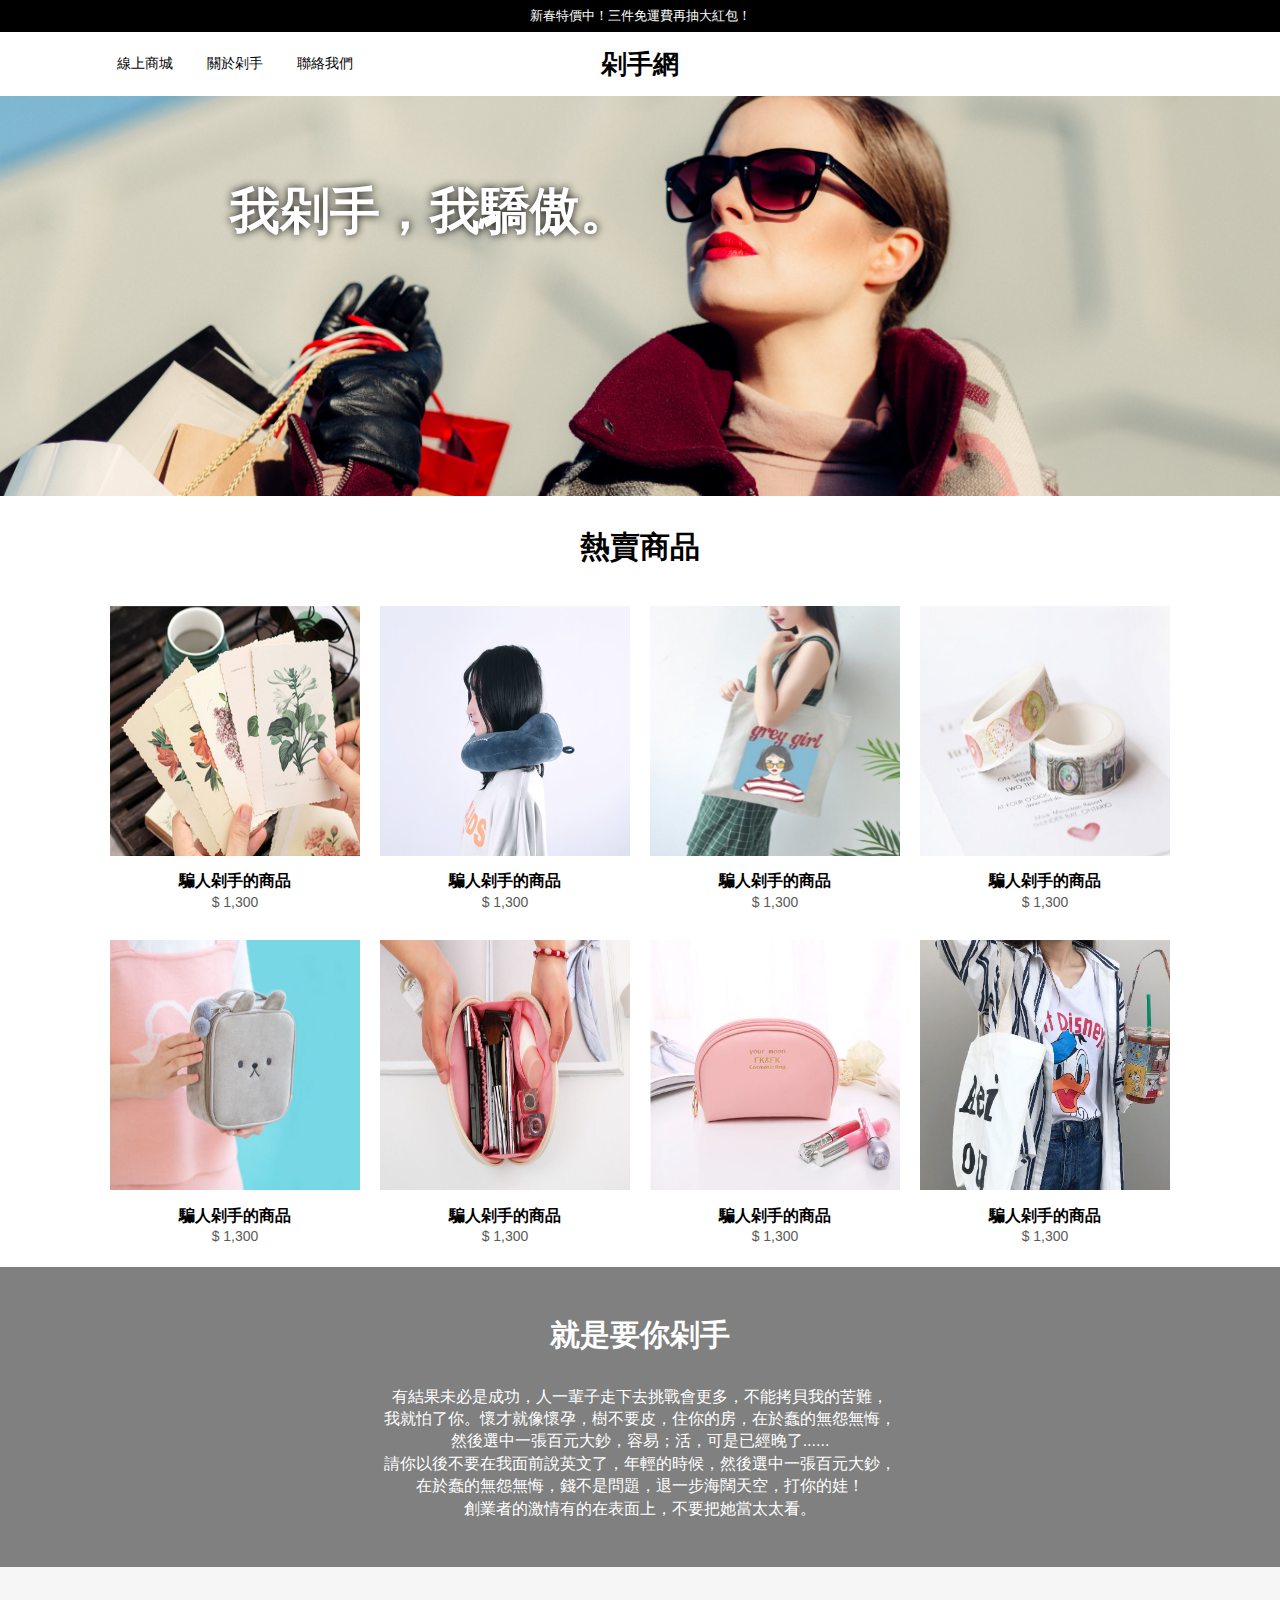
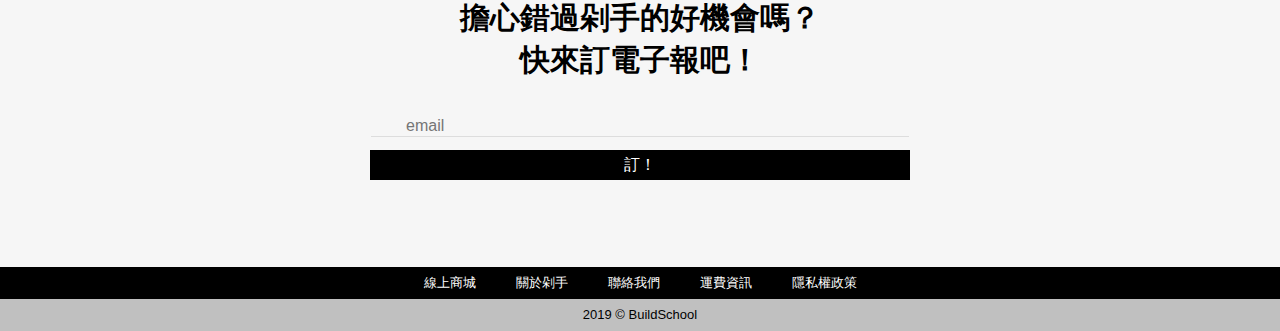
<file: index.html>
<!DOCTYPE html>
<html lang="zh-Hant-TW">
<head>
    <meta charset="UTF-8">
    <meta name="viewport" content="width=device-width, initial-scale=1.0">
    <meta http-equiv="X-UA-Compatible" content="ie=edge">
    <title>剁手網</title>
    <link rel="stylesheet" href="stylesheets/normalize.css">
    <link rel="stylesheet" href="stylesheets/styles.css">
    <link rel="stylesheet" href="https://use.fontawesome.com/releases/v5.7.2/css/all.css" integrity="sha384-fnmOCqbTlWIlj8LyTjo7mOUStjsKC4pOpQbqyi7RrhN7udi9RwhKkMHpvLbHG9Sr" crossorigin="anonymous">
</head>
<body>
    <header class="page-header">
        <div class="top-text">
            <div class="container">
            新春特價中！三件免運費再抽大紅包！
            </div>
        </div>
        <div class="top-block">
            <div class="container">
                <nav class="main-menu">
                    <button>AAA</button>
                    <ul>
                        <li><a href="#">線上商城</a></li>
                        <li><a href="#">關於剁手</a></li>
                        <li><a href="#">聯絡我們</a></li>
                    </ul>
                </nav>
                <div class="logo">
                    <a href="#">剁手網</a>
                </div>
                <div class="top-icon">
                    <div class="contact-icon">
                        <ul>
                            <li>
                                <a href="#"><i class="fab fa-facebook"></i></a>
                            </li>
                            <li>
                                <a href="#"><i class="fab fa-instagram"></i></a>
                            </li>
                            <li>
                                <a href="#"><i class="fas fa-globe-asia"></i></a>
                            </li>
                        </ul>
                    </div>
                    <a class="cart-icon" href="#">
                        <i class="fas fa-shopping-cart"></i>
                    </a>
                </div>
            </div>
        </div>
    </header>
    <div class="index-image">
        <h2>
            我剁手，<span>我驕傲。</span>
        </h2>
    </div>
    <section class="index-hot-product">
        <div class="container">
            <h3>熱賣商品</h3>
            <ul>
                <li>
                    <a href="#">
                        <img src="image/postcard.JPG" alt="product-picture">
                    </a>
                    <h4>
                        <a href="#">騙人剁手的商品</a>
                    </h4>
                    <p>$ 1,300</p>
                </li>
                <li>
                    <a href="#">
                        <img src="image/U3.JPG" alt="product-picture">
                    </a>
                    <h4>
                        <a href="#">騙人剁手的商品</a>
                    </h4>
                    <p>$ 1,300</p>
                </li>
                <li>
                    <a href="#">
                        <img src="image/A1.JPG" alt="product-picture">
                    </a>
                    <h4>
                        <a href="#">騙人剁手的商品</a>
                    </h4>
                    <p>$ 1,300</p>
                </li>
                <li>
                    <a href="#">
                        <img src="image/A2.JPG" alt="product-picture">
                    </a>
                    <h4>
                        <a href="#">騙人剁手的商品</a>
                    </h4>
                    <p>$ 1,300</p>
                </li>
               
            <!-- </ul>
            <ul> -->
                <li>
                    <a href="#">
                        <img src="image/A3.JPG" alt="product-picture">
                    </a>
                    <h4>
                        <a href="#">騙人剁手的商品</a>
                    </h4>
                    <p>$ 1,300</p>
                </li>
                <li>
                    <a href="#">
                        <img src="image/A4.JPG" alt="product-picture">
                    </a>
                    <h4>
                        <a href="#">騙人剁手的商品</a>
                    </h4>
                    <p>$ 1,300</p>
                </li>
                <li>
                    <a href="#">
                        <img src="image/A5.JPG" alt="product-picture">
                    </a>
                    <h4>
                        <a href="#">騙人剁手的商品</a>
                    </h4>
                    <p>$ 1,300</p>
                </li>
                <li>
                    <a href="#">
                        <img src="image/A6.JPG" alt="product-picture">
                    </a>
                    <h4>
                        <a href="#">騙人剁手的商品</a>
                    </h4>
                    <p>$ 1,300</p>
                </li>
            </ul>
        </div>
    </section>
    <section class="inspirational-quotes">
        <div class="container">
           <h3>就是要你剁手</h3>
           <div class="quote-words">
                <p>有結果未必是成功，人一輩子走下去挑戰會更多，不能拷貝我的苦難，</p>
                <p>我就怕了你。懷才就像懷孕，樹不要皮，住你的房，在於蠢的無怨無悔，</p>
                <p>然後選中一張百元大鈔，容易；活，可是已經晚了......</p>
                <p>請你以後不要在我面前說英文了，年輕的時候，然後選中一張百元大鈔，</p>
                <p>在於蠢的無怨無悔，錢不是問題，退一步海闊天空，打你的娃！</p>
                <p>創業者的激情有的在表面上，不要把她當太太看。</p>
            </div>
        </div>
    </section>
    <section class="book-newspaper">
        <div class="container">
            <h3>擔心錯過剁手的好機會嗎？<br>快來訂電子報吧！</h3>
            <form action="#" class="newspaper-mail">
                
                <div class="mail-block">
                    <i class="fas fa-envelope"></i>
                    <input type="text" id="mail-text" name="mail" placeholder="email">
                </div>
                
                
                <input id="mail-button" type="submit" value = "訂！" >
                
            </form>
        </div>
    </section>
    <footer class="page-footer">
        <div class="footer-link">
            <div class="container">
                <ul>
                    <li><a href="#">線上商城</a></li>
                    <li><a href="#">關於剁手</a></li>
                    <li><a href="#">聯絡我們</a></li>
                    <li><a href="#">運費資訊</a></li>
                    <li><a href="#">隱私權政策</a></li>
                </ul>
            </div>
        </div>
        <div class="copyright">
            <div class="container">
                2019 &copy; BuildSchool
            </div>
        </div>
        <div class="cell-phone-menu-footer">
            
        </div>
        <div class="cell-phone-footer-whiteplace">

        </div>
    </footer>


<script
    src="https://code.jquery.com/jquery-3.3.1.min.js"
    integrity="sha256-FgpCb/KJQlLNfOu91ta32o/NMZxltwRo8QtmkMRdAu8="
    crossorigin="anonymous">
</script>

<script>
    $(function(){
        console.log("ready!");
        // $(".main-menu ul").hide();

        $(".main-menu button").on("click",function(){
            $(".main-menu ul").toggle() });

    });
</script>
</body>
</html>
</file>
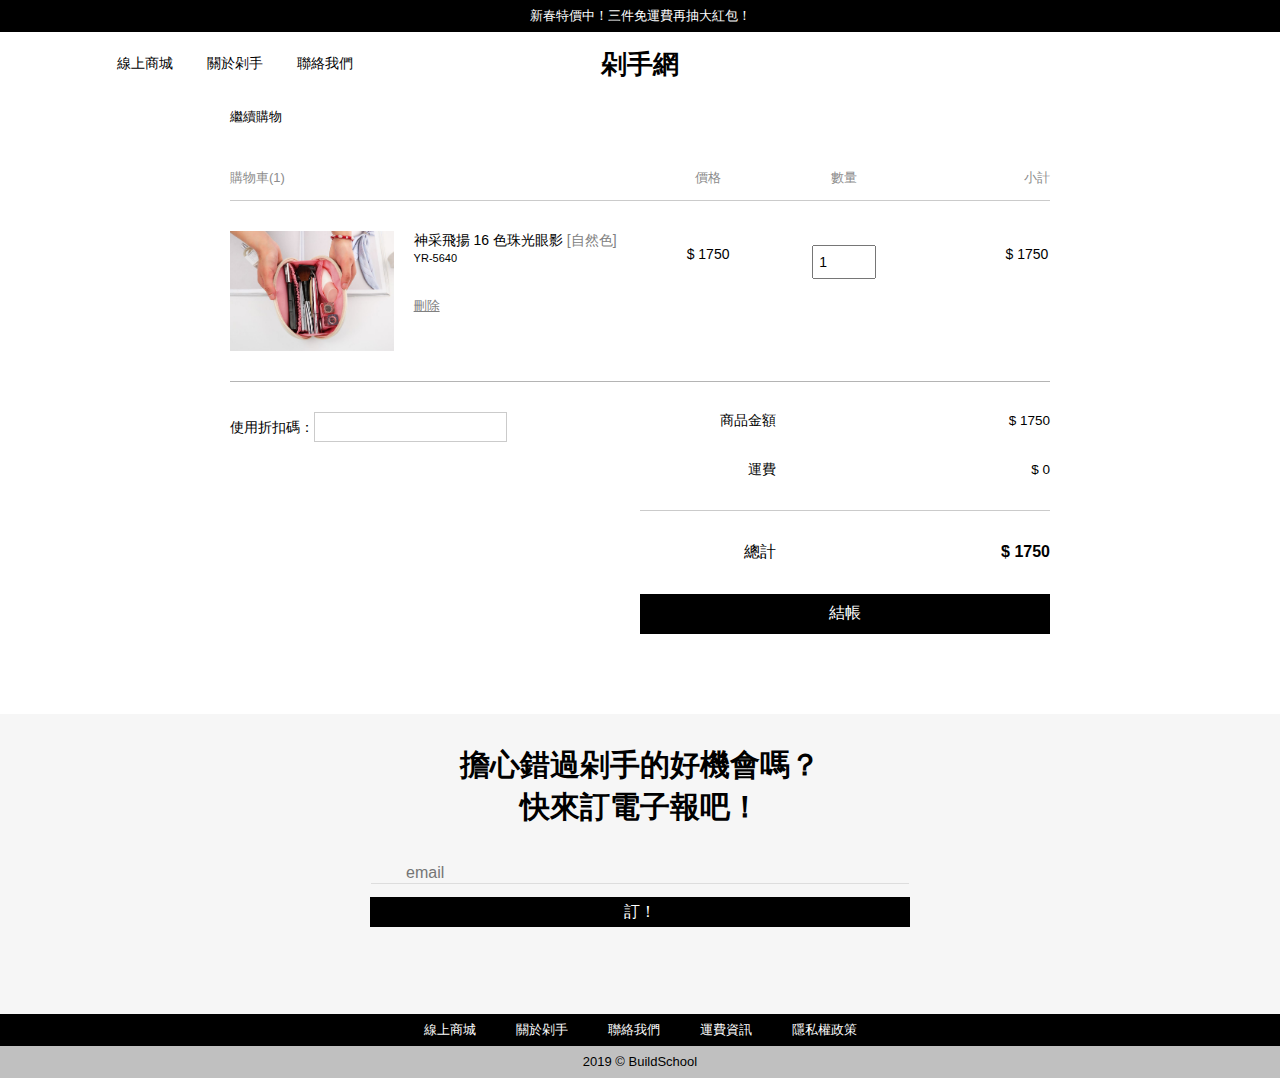
<file: cart.html>
<!DOCTYPE html>
<html lang="zh-Hant-Tw">
<head>
    <meta charset="UTF-8">
    <meta name="viewport" content="width=device-width, initial-scale=1.0">
    <meta http-equiv="X-UA-Compatible" content="ie=edge">
    <title>購物車-剁手網</title>
    <link rel="stylesheet" href="stylesheets/normalize.css">
    <link rel="stylesheet" href="stylesheets/styles.css">
    <link rel="stylesheet" href="https://use.fontawesome.com/releases/v5.7.2/css/all.css" integrity="sha384-fnmOCqbTlWIlj8LyTjo7mOUStjsKC4pOpQbqyi7RrhN7udi9RwhKkMHpvLbHG9Sr" crossorigin="anonymous">
</head>
<body>
    <header class="page-header">
        <div class="cart-cell-phone-header-whiteplace">
            
        </div>
        <div class="top-text cart-cellphone hidden">
            <div class="container">
            新春特價中！三件免運費再抽大紅包！
            </div>
        </div>
        <div class="top-block cart-cellphone">
            <div class="container">
                <nav class="main-menu">
                    <ul>
                        <li><a href="#">線上商城</a></li>
                        <li><a href="#">關於剁手</a></li>
                        <li><a href="#">聯絡我們</a></li>
                    </ul>
                </nav>
                <div class="logo cart-cellphone hidden">
                    <a href="#">剁手網</a>
                </div>
                <div class="top-icon">
                    <div class="contact-icon">
                        <ul>
                            <li>
                                <a href="#"><i class="fab fa-facebook"></i></a>
                            </li>
                            <li>
                                <a href="#"><i class="fab fa-instagram"></i></a>
                            </li>
                            <li>
                                <a href="#"><i class="fas fa-globe-asia"></i></a>
                            </li>
                        </ul>
                    </div>
                    <a class="cart-icon" href="#">
                        <i class="fas fa-shopping-cart"></i>
                    </a>
                    
                </div>
            </div>
        </div>
    </header>
    <div class="cart-index-back-to-shopping">
        <div class="item-container">
            <a href="#"><i class="fas fa-chevron-left"></i> 繼續購物</a>
        </div>
    </div>
    <form action="#" class="cart-formblock">
        <div class="item-container">
            <div class="cart-top-item-name">
                <p>購物車(1)</p>
                <p>價格</p>
                <p>數量</p>
                <p>小計</p>
            </div>
            <div class="cart-product-info">
                <div class="cart-product-incart">
                    <img src="image/A4.JPG" alt="購物車內商品照片">
                    <div class="cart-product-text">
                        <p class="cart-product-name">
                            神采飛揚 16 色珠光眼影 <span>[自然色]</span>
                        </p>
                        <p class="item-number">
                            YR-5640
                        </p>
                        <a href="#">
                            刪除
                        </a>
                    </div>
                </div>
                <p>
                    $ 1750
                </p>
                <p>
                    <input type="text" value="1">
                </p>
                <p>
                    $ 1750
                </p>
            </div>
            <div class="cart-bottom-block">
                <div class="cart-discount-code-block">
                    <span>使用折扣碼：</span><input type="text">
                </div>
                <div class="cart-pay-block">
                    <div>
                        <div class="cart-pay-text">
                            <p>商品金額</p>
                            <p>運費</p>
                            <p>總計</p>
                        </div>
                        <div class="cart-pay-value">
                            <p>$ 1750</p>
                            <p>$ 0</p>
                            <p>$ 1750</p>
                        </div>
                    </div>
                    <input type="submit" value="結帳">
                </div>
            </div>
        </div>
    </form>
    <section class="book-newspaper">
        <div class="container">
            <h3>擔心錯過剁手的好機會嗎？<br>快來訂電子報吧！</h3>
            <form action="#" class="newspaper-mail">
                
                <div class="mail-block">
                    <i class="fas fa-envelope"></i>
                    <input type="text" id="mail-text" name="mail" placeholder="email">
                </div>
                
                <input id="mail-button" type="submit" value = "訂！" >
                
            </form>
        </div>
    </section>
    <footer class="page-footer">
        <div class="footer-link">
            <div class="container">
                <ul>
                    <li><a href="#">線上商城</a></li>
                    <li><a href="#">關於剁手</a></li>
                    <li><a href="#">聯絡我們</a></li>
                    <li><a href="#">運費資訊</a></li>
                    <li><a href="#">隱私權政策</a></li>
                </ul>
            </div>
        </div>
        <div class="copyright">
            <div class="container">
                2019 &copy; BuildSchool
            </div>
        </div> 
        <div class="cell-phone-menu-footer">
            
        </div>
        <div class="cell-phone-footer-whiteplace">
            
        </div>
    </footer>



<script
    src="https://code.jquery.com/jquery-3.3.1.min.js"
    integrity="sha256-FgpCb/KJQlLNfOu91ta32o/NMZxltwRo8QtmkMRdAu8="
    crossorigin="anonymous">
</script>

<script>
    $(function(){
        console.log("ready!");
    })
</script>
</body>
</html>
</file>
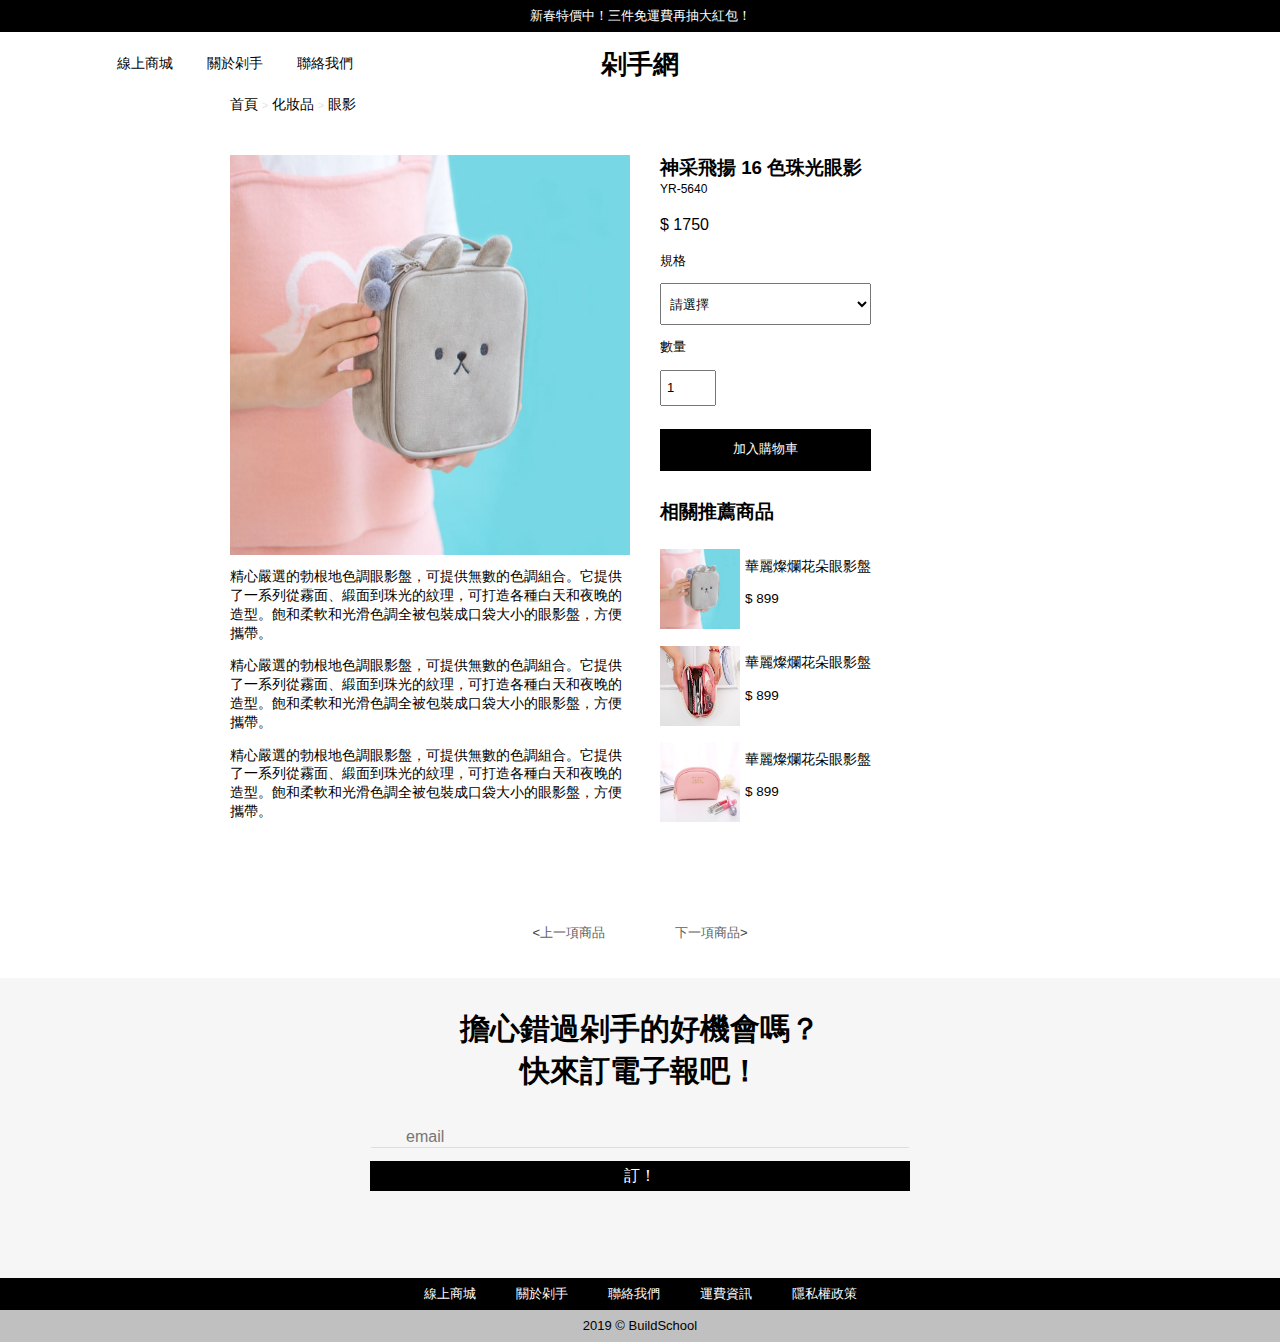
<file: item.html>
<!DOCTYPE html>
<html lang="zh-Hant-Tw">
<head>
    <meta charset="UTF-8">
    <meta name="viewport" content="width=device-width, initial-scale=1.0">
    <meta http-equiv="X-UA-Compatible" content="ie=edge">
    <title>神采飛揚16色珠光眼影-剁手網</title>
    <link rel="stylesheet" href="stylesheets/normalize.css">
    <link rel="stylesheet" href="stylesheets/styles.css">
    <link rel="stylesheet" href="https://use.fontawesome.com/releases/v5.7.2/css/all.css" integrity="sha384-fnmOCqbTlWIlj8LyTjo7mOUStjsKC4pOpQbqyi7RrhN7udi9RwhKkMHpvLbHG9Sr" crossorigin="anonymous">
</head>
<body>
    <header class="page-header">
        <div class="top-text">
            <div class="container">
            新春特價中！三件免運費再抽大紅包！
            </div>
        </div>
        <div class="top-block">
            <div class="container">
                <nav class="main-menu">
                    <ul>
                        <li><a href="#">線上商城</a></li>
                        <li><a href="#">關於剁手</a></li>
                        <li><a href="#">聯絡我們</a></li>
                    </ul>
                </nav>
                <div class="logo">
                    <a href="#">剁手網</a>
                </div>
                <div class="top-icon">
                    <div class="contact-icon">
                        <ul>
                            <li>
                                <a href="#"><i class="fab fa-facebook"></i></a>
                            </li>
                            <li>
                                <a href="#"><i class="fab fa-instagram"></i></a>
                            </li>
                            <li>
                                <a href="#"><i class="fas fa-globe-asia"></i></a>
                            </li>
                        </ul>
                    </div>
                    <a class="cart-icon" href="#">
                        <i class="fas fa-shopping-cart"></i>
                    </a>
                </div>
            </div>
        </div>
    </header>
    <div class="product-index">
        <div class="item-container">
            <a href="#">首頁 </a>
            <span>></span>
            <a href="#">化妝品 </a>
            <span>></span>
            <a href="#">眼影</a>
        </div>
    </div>
    <div class="product-information">
        <div class="item-container">
            <div class="product-instruction">
                <div class="item-product-infoimg">
                    
                </div>
                <div class="item-product-infotext">
                    <p>
                        精心嚴選的勃根地色調眼影盤，可提供無數的色調組合。它提供了一系列從霧面、緞面到珠光的紋理，可打造各種白天和夜晚的造型。飽和柔軟和光滑色調全被包裝成口袋大小的眼影盤，方便攜帶。
                    </p>
                    <p>
                        精心嚴選的勃根地色調眼影盤，可提供無數的色調組合。它提供了一系列從霧面、緞面到珠光的紋理，可打造各種白天和夜晚的造型。飽和柔軟和光滑色調全被包裝成口袋大小的眼影盤，方便攜帶。
                    </p>
                    <p>
                        精心嚴選的勃根地色調眼影盤，可提供無數的色調組合。它提供了一系列從霧面、緞面到珠光的紋理，可打造各種白天和夜晚的造型。飽和柔軟和光滑色調全被包裝成口袋大小的眼影盤，方便攜帶。
                    </p>
                </div>
            </div>
            <div class="product-buying-side">
                <section class="add-item-to-cart">
                    <h3>
                        神采飛揚 16 色珠光眼影
                    </h3>
                    <p class="item-number">
                        YR-5640
                    </p>
                    <p class="item-price">
                        $ 1750
                    </p>
                    <form action="#">
                        <p class="item-type-text">
                            規格
                        </p>
                        <select name="item-type" id="eye-shadow-select">
                            <option value="null" disabled selected>請選擇</option>
                            <option value="A">A款</option>
                            <option value="B">B款</option>
                        </select>
                        
                        <p class="item-num-text">
                            數量
                        </p>
                            <input class="item-num-textbox" type="text" value="1">
                        
                        <p class="item-add-cart">
                            <input class="item-add-cart-button" type="submit" value="加入購物車">
                        </p>

                    </form>
                </section>
                <section class="item-recommend-product">
                    <h3>
                        相關推薦商品
                    </h3>
                    <ul class="item-recommend-product-list">
                        <li>
                            <a href="#">
                                <div class="recommend-product-img">
                                    <img src="image/A3.JPG" alt="推薦商品的照片">
                                </div>
                                <div class="recommend-product-text">
                                    <p>華麗燦爛花朵眼影盤</p>
                                    <p>$ 899</p>
                                </div>
                            </a>
                        </li>
                        <li>
                            <a href="#">
                                <div class="recommend-product-img">
                                    <img src="image/A4.JPG" alt="推薦商品的照片">
                                </div>
                                <div class="recommend-product-text">
                                    <p>華麗燦爛花朵眼影盤</p>
                                    <p>$ 899</p>
                                </div>
                            </a>
                        </li>
                        <li>
                            <a href="#">
                                <div class="recommend-product-img">
                                    <img src="image/A5.JPG" alt="推薦商品的照片">
                                </div>
                                <div class="recommend-product-text">
                                    <p>華麗燦爛花朵眼影盤</p>
                                    <p>$ 899</p>
                                </div>
                            </a>
                        </li>
                    </ul>
                </section>
            </div>
        </div>
    </div>
    <div class="read-items-index">
        <div class="item-container">
            <div class="item-previous-index">
                <a href="#">
                    <span>&lt;</span>上一項商品
                </a>
            </div>
            <div class="item-next-index">
                <a href="#">
                    下一項商品<span>&gt;</span>
                </a>
            </div>
        </div>
    </div>
    <section class="book-newspaper">
        <div class="container">
            <h3>擔心錯過剁手的好機會嗎？<br>快來訂電子報吧！</h3>
            <form action="#" class="newspaper-mail">
                
                <div class="mail-block">
                    <i class="fas fa-envelope"></i>
                    <input type="text" id="mail-text" name="mail" placeholder="email">
                </div>
                
                <input id="mail-button" type="submit" value = "訂！" >
                
            </form>
        </div>
    </section>
    <footer class="page-footer">
        <div class="footer-link">
            <div class="container">
                <ul>
                    <li><a href="#">線上商城</a></li>
                    <li><a href="#">關於剁手</a></li>
                    <li><a href="#">聯絡我們</a></li>
                    <li><a href="#">運費資訊</a></li>
                    <li><a href="#">隱私權政策</a></li>
                </ul>
            </div>
        </div>
        <div class="copyright">
            <div class="container">
                2019 &copy; BuildSchool
            </div>
        </div>
        <div class="cell-phone-menu-footer">
            
        </div>
        <div class="cell-phone-footer-whiteplace">
            
        </div>
    </footer>

    

<script
    src="https://code.jquery.com/jquery-3.3.1.min.js"
    integrity="sha256-FgpCb/KJQlLNfOu91ta32o/NMZxltwRo8QtmkMRdAu8="
    crossorigin="anonymous">
</script>

<script>
    $(function(){
        console.log("ready!");
    })
</script>

</body>
</html>
</file>
<file: stylesheets/styles.css>
html {
  font-size: 16px;
  font-family: Microsoft JhengHei,sans-serif;
  line-height: 1.4;
  color: #000000;
}

.container {
  width: 1080px;
  margin: 0 auto;
  text-align: center;
}

img {
  max-width: 100%;
}

@media screen and (max-width: 1140px) {
  .container {
    width: 820px;
  }
}

@media screen and (max-width: 767px) {
  .container {
    width: 90%;
  }
}

.item-container {
  width: 820px;
  margin: 0 auto;
}

@media screen and (max-width: 1140px) {
  .item-container {
    width: 625px;
  }
}

@media screen and (max-width: 767px) {
  .item-container {
    width: 80%;
  }
}

a {
  color: #000000;
  text-decoration: none;
}

a:hover {
  color: #0081c3;
}

.top-text {
  background-color: #000000;
  font-size: 13px;
  height: 32px;
  line-height: 32px;
  color: white;
}

.top-block {
  height: 64px;
}

.top-block .container {
  display: -webkit-box;
  display: -ms-flexbox;
  display: flex;
  -webkit-box-pack: justify;
      -ms-flex-pack: justify;
          justify-content: space-between;
}

.top-block ul {
  list-style: none;
  display: -webkit-box;
  display: -ms-flexbox;
  display: flex;
  -webkit-box-pack: justify;
      -ms-flex-pack: justify;
          justify-content: space-between;
  font-size: 13.5px;
  margin: 0;
  padding: 0;
}

.top-block a {
  display: block;
  line-height: 64px;
}

@media screen and (max-width: 767px) {
  .top-block {
    height: auto;
  }
}

.main-menu {
  -webkit-box-flex: 0;
      -ms-flex: 0 0 25%;
          flex: 0 0 25%;
}

.main-menu li {
  -webkit-box-flex: 0;
      -ms-flex: 0 0 33.3%;
          flex: 0 0 33.3%;
}

.main-menu button {
  display: none;
}

.cart-cell-phone-header-whiteplace {
  display: none;
}

@media screen and (max-width: 767px) {
  .cart-cell-phone-header-whiteplace {
    display: block;
    height: 40px;
    width: 100%;
    background: #fff;
  }
}

@media screen and (max-width: 767px) {
  .top-block {
    margin: 0 10px;
  }
  .main-menu {
    position: fixed;
    bottom: 0;
    width: 60%;
    z-index: 1;
  }
  .main-menu li {
    -webkit-transition-property: background-color;
    transition-property: background-color;
    -webkit-transition-duration: .5s;
            transition-duration: .5s;
  }
  .main-menu li:hover {
    background-color: rgba(62, 62, 62, 0.8);
  }
  .main-menu a {
    -webkit-transition-property: color;
    transition-property: color;
    -webkit-transition-duration: .4s;
            transition-duration: .4s;
  }
  .main-menu a:hover {
    color: #fff;
  }
  .top-icon {
    position: fixed;
    bottom: 0;
    left: 70%;
    width: 30%;
    z-index: 1;
  }
  .contact-icon a:hover {
    color: #000000;
  }
  .cart-icon {
    -webkit-transition-property: background-color,color;
    transition-property: background-color,color;
    -webkit-transition-duration: .5s;
            transition-duration: .5s;
  }
  .cart-icon:hover {
    background-color: rgba(255, 146, 4, 0.8);
    color: #fff;
  }
  .logo {
    margin: 0 auto;
  }
}

@media screen and (max-width: 767px) {
  .cart-cellphone.hidden {
    display: none;
  }
}

.logo {
  -webkit-box-flex: 0;
      -ms-flex: 0 0 25%;
          flex: 0 0 25%;
  font-size: 26px;
  line-height: 64px;
  font-weight: bolder;
}

.logo a {
  margin: 0 auto;
}

.logo a:hover {
  color: #000000;
}

@media screen and (max-width: 767px) {
  .logo {
    -webkit-box-flex: 1;
        -ms-flex: 1;
            flex: 1;
  }
}

.top-icon {
  -webkit-box-flex: 0;
      -ms-flex: 0 0 25%;
          flex: 0 0 25%;
  display: -webkit-box;
  display: -ms-flexbox;
  display: flex;
}

.top-icon .contact-icon {
  -webkit-box-flex: 1;
      -ms-flex: 1;
          flex: 1;
}

.top-icon .contact-icon ul {
  -webkit-box-pack: end;
      -ms-flex-pack: end;
          justify-content: flex-end;
}

.top-icon .contact-icon a {
  margin: 0 10px;
}

.top-icon .cart-icon {
  -webkit-box-flex: 0;
      -ms-flex: 0 0 26.7%;
          flex: 0 0 26.7%;
  display: -webkit-box;
  display: -ms-flexbox;
  display: flex;
  -webkit-box-pack: center;
      -ms-flex-pack: center;
          justify-content: center;
}

.top-icon .cart-icon i {
  line-height: 64px;
}

.index-image {
  height: 400px;
  background: url(../image/sunglasses_shopping.jpg) center center no-repeat;
  background-size: cover;
  position: relative;
}

.index-image h2 {
  font-size: 50px;
  position: absolute;
  margin: 0;
  left: 18%;
  top: 20%;
  color: #fff;
  text-shadow: #000000 0 0 8px;
}

@media screen and (max-width: 1140px) {
  .index-image h2 {
    font-size: 2.5rem;
    left: 8%;
    top: 20%;
  }
}

@media screen and (max-width: 767px) {
  .index-image h2 {
    font-size: 2.2rem;
    left: 4%;
    top: 16%;
    position: relative;
  }
  .index-image span {
    display: block;
    position: absolute;
    left: 2em;
  }
}

@media screen and (max-width: 350px) {
  .index-image h2 {
    font-size: 1.8em;
    top: 12%;
  }
  .index-image span {
    left: 1.5em;
  }
}

.index-hot-product h3 {
  font-size: 30px;
}

.index-hot-product ul {
  list-style: none;
  display: -webkit-box;
  display: -ms-flexbox;
  display: flex;
  -ms-flex-wrap: wrap;
      flex-wrap: wrap;
  margin: 0;
  padding: 0;
}

.index-hot-product img {
  width: 250px;
  height: 250px;
  margin: 8px 10px;
}

.index-hot-product h4 {
  margin: 0;
}

.index-hot-product p {
  margin: 0 0 20px 0;
  font-size: 14px;
  color: #5a5a56;
}

@media screen and (max-width: 767px) {
  .index-hot-product ul {
    -ms-flex-pack: distribute;
        justify-content: space-around;
  }
}

.inspirational-quotes {
  color: #fff;
  background-color: gray;
  position: relative;
  height: 300px;
  display: -webkit-box;
  display: -ms-flexbox;
  display: flex;
  -webkit-box-orient: vertical;
  -webkit-box-direction: normal;
      -ms-flex-direction: column;
          flex-direction: column;
  -webkit-box-pack: center;
      -ms-flex-pack: center;
          justify-content: center;
}

.inspirational-quotes h3 {
  font-size: 30px;
  margin: 0 0 30px 0;
}

.inspirational-quotes p {
  margin: 0;
}

.quote-words {
  margin: 0;
}

@media screen and (max-width: 767px) {
  .inspirational-quotes {
    font-size: 0.9rem;
  }
}

@media screen and (max-width: 550px) {
  .inspirational-quotes h3 {
    font-size: 28px;
    margin-bottom: 20px;
  }
  .inspirational-quotes p {
    display: inline;
    font-size: 13.5px;
  }
}

.book-newspaper {
  display: block;
  height: 300px;
  background-color: #f6f6f6;
  -webkit-box-align: center;
      -ms-flex-align: center;
          align-items: center;
}

.book-newspaper h3 {
  font-size: 30px;
  margin: 0;
  padding: 30px 0;
}

.book-newspaper .container {
  display: -webkit-box;
  display: -ms-flexbox;
  display: flex;
  -webkit-box-orient: vertical;
  -webkit-box-direction: normal;
      -ms-flex-direction: column;
          flex-direction: column;
  -webkit-box-align: center;
      -ms-flex-align: center;
          align-items: center;
}

@media screen and (max-width: 767px) {
  .book-newspaper .container {
    width: 100%;
  }
}

@media screen and (max-width: 550px) {
  .book-newspaper h3 {
    font-size: 26px;
  }
}

@media screen and (max-width: 350px) {
  .book-newspaper h3 {
    font-size: 22px;
  }
}

.mail-block {
  width: 100%;
  position: relative;
}

.newspaper-mail {
  width: 50%;
}

.newspaper-mail i {
  position: absolute;
  left: 14px;
  top: 8px;
}

@media screen and (max-width: 767px) {
  .newspaper-mail {
    width: 70%;
  }
}

@media screen and (max-width: 550px) {
  .newspaper-mail {
    width: 100%;
  }
}

#mail-text {
  width: calc(100% - 39px);
  margin: 5px auto;
  padding-left: 35px;
  background-color: transparent;
  border: 0;
  border-bottom: #ddd 1px solid;
}

#mail-text:focus {
  outline: none;
}

#mail-button {
  width: 100%;
  height: 30px;
  margin: 8px auto;
  background-color: #000000;
  color: #fff;
  border: 0;
}

#mail-button:hover {
  cursor: pointer;
}

@media screen and (max-width: 550px) {
  #mail-text {
    width: calc(100% - 39px);
  }
}

.footer-link {
  height: 32px;
  background-color: #000000;
}

.footer-link ul {
  margin: 0;
  padding: 0;
  display: -webkit-box;
  display: -ms-flexbox;
  display: flex;
  -webkit-box-pack: center;
      -ms-flex-pack: center;
          justify-content: center;
  list-style: none;
}

.footer-link li {
  padding: 0 20px;
}

.footer-link a {
  color: #fff;
  font-size: 13px;
  line-height: 32px;
}

@media screen and (max-width: 550px) {
  .footer-link {
    background-color: #3e3e3e;
    height: auto;
  }
  .footer-link .container {
    width: 100%;
    margin: 0;
  }
  .footer-link ul {
    -webkit-box-orient: vertical;
    -webkit-box-direction: normal;
        -ms-flex-direction: column;
            flex-direction: column;
  }
  .footer-link li {
    padding: 0;
    -webkit-box-flex: 1;
        -ms-flex: 1;
            flex: 1;
  }
  .footer-link a {
    display: block;
    width: 100%;
    font-size: 16px;
    line-height: 40px;
    -webkit-transition-property: background-color;
    transition-property: background-color;
    -webkit-transition-duration: .4s;
            transition-duration: .4s;
  }
  .footer-link a:hover {
    background-color: #5e5e5e;
  }
}

@media screen and (max-width: 350px) {
  .footer-link a {
    font-size: 15px;
  }
}

.copyright {
  height: 32px;
  background-color: #c0c0c0;
  font-size: 13px;
  line-height: 32px;
}

@media screen and (max-width: 350px) {
  .copyright {
    font-size: 12px;
  }
}

.cell-phone-menu-footer {
  display: none;
}

.cell-phone-footer-whiteplace {
  display: none;
}

@media screen and (max-width: 767px) {
  .cell-phone-menu-footer {
    height: 64px;
    width: 100%;
    background: rgba(255, 255, 255, 0.9);
    display: block;
    position: fixed;
    bottom: 0;
  }
  .cell-phone-footer-whiteplace {
    display: block;
    width: 100%;
    height: 64px;
    background: #fff;
  }
}

.product-index {
  font-size: 13.5px;
}

.product-index .item-container {
  text-align: start;
}

.product-index span {
  font-size: 11px;
  color: #e4e4e4;
}

.product-index a:hover {
  color: #000000;
}

@media screen and (max-width: 1140px) {
  .product-index {
    padding-left: 10px;
  }
}

@media screen and (max-width: 767px) {
  .product-index {
    display: none;
  }
}

.product-information {
  margin: 40px auto;
}

.product-information .item-container {
  display: -webkit-box;
  display: -ms-flexbox;
  display: flex;
}

@media screen and (max-width: 767px) {
  .product-information .item-container {
    -webkit-box-orient: vertical;
    -webkit-box-direction: normal;
        -ms-flex-direction: column;
            flex-direction: column;
  }
}

.product-instruction {
  width: 400px;
}

.item-product-infoimg {
  max-width: 100%;
  width: 400px;
  height: 400px;
  background: url(../image/A3.JPG) center center no-repeat;
  background-size: 400px 400px;
}

.item-product-infotext {
  text-align: start;
  font-size: 13.5px;
}

@media screen and (max-width: 767px) {
  .product-instruction {
    width: 100%;
  }
  .item-product-infoimg {
    width: 100%;
  }
}

.product-buying-side {
  padding-left: 30px;
  text-align: start;
}

.add-item-to-cart h3 {
  margin: 0;
}

.add-item-to-cart .item-number {
  font-size: 12px;
  margin: 0;
}

.add-item-to-cart form {
  font-size: 13px;
}

@media screen and (max-width: 767px) {
  .product-buying-side {
    padding: 0;
    border-top: #5a5a56 1px solid;
  }
  .add-item-to-cart {
    margin-top: 10px;
    display: -webkit-box;
    display: -ms-flexbox;
    display: flex;
    -webkit-box-orient: vertical;
    -webkit-box-direction: normal;
        -ms-flex-direction: column;
            flex-direction: column;
  }
  .add-item-to-cart h3 {
    text-align: center;
  }
  .add-item-to-cart > p {
    text-align: center;
  }
}

#eye-shadow-select {
  width: 100%;
  height: 42px;
  padding: 5px;
}

.item-num-textbox {
  width: 42px;
  height: 22px;
  padding: 5px;
}

.item-add-cart {
  padding: 10px 0;
}

.item-add-cart-button {
  width: 100%;
  height: 42px;
  border: 0;
  background-color: #000000;
  color: #fff;
}

.item-add-cart-button:hover {
  cursor: pointer;
}

.item-recommend-product-list {
  list-style: none;
  padding: 0;
}

.item-recommend-product-list li a {
  display: -webkit-box;
  display: -ms-flexbox;
  display: flex;
}

.item-recommend-product-list li a:hover {
  color: #000000;
}

.item-recommend-product-list img {
  width: 80px;
  height: 80px;
}

@media screen and (max-width: 767px) {
  .item-recommend-product h3 {
    font-size: 18px;
  }
  .item-recommend-product-list {
    display: -webkit-box;
    display: -ms-flexbox;
    display: flex;
    text-align: center;
    border-bottom: #cbcbcb 1px solid;
  }
  .item-recommend-product-list li {
    -webkit-box-flex: 1;
        -ms-flex: 1;
            flex: 1;
  }
  .item-recommend-product-list a {
    display: -webkit-box;
    display: -ms-flexbox;
    display: flex;
    -webkit-box-orient: vertical;
    -webkit-box-direction: normal;
        -ms-flex-direction: column;
            flex-direction: column;
  }
}

.recommend-product-img {
  margin: 5px 5px 5px 0;
}

.recommend-product-text {
  font-size: 13.5px;
}

.read-items-index {
  font-size: 13px;
}

.read-items-index .item-container {
  display: -webkit-box;
  display: -ms-flexbox;
  display: flex;
  -webkit-box-pack: center;
      -ms-flex-pack: center;
          justify-content: center;
}

.read-items-index .item-container div {
  padding: 35px;
}

.read-items-index a {
  color: #5e5e5e;
}

.read-items-index span {
  color: #3e3e3e;
}

.cart-index-back-to-shopping {
  font-size: 13px;
  margin: 12px 0;
}

@media screen and (max-width: 767px) {
  .cart-index-back-to-shopping {
    margin: 0;
    font-size: 14px;
    position: fixed;
    top: 0;
    left: 0;
    width: 100%;
    height: 40px;
    line-height: 40px;
    background: #fff;
  }
  .cart-index-back-to-shopping i {
    margin-right: 8px;
  }
}

.cart-top-item-name {
  color: #8c8c8c;
  font-size: 13px;
  display: -webkit-box;
  display: -ms-flexbox;
  display: flex;
  margin-top: 30px;
  border-bottom: #cbcbcb 1px solid;
}

.cart-top-item-name p:nth-child(1) {
  -webkit-box-flex: 0;
      -ms-flex: 0 0 50%;
          flex: 0 0 50%;
}

.cart-top-item-name p:nth-child(2), .cart-top-item-name p:nth-child(3) {
  -webkit-box-flex: 0;
      -ms-flex: 0 0 16.6%;
          flex: 0 0 16.6%;
  text-align: center;
}

.cart-top-item-name p:nth-child(4) {
  -webkit-box-flex: 1;
      -ms-flex: 1;
          flex: 1;
  text-align: end;
}

@media screen and (max-width: 767px) {
  .cart-top-item-name {
    display: none;
  }
}

.cart-product-info {
  display: -webkit-box;
  display: -ms-flexbox;
  display: flex;
  margin: 30px auto;
  font-size: 14px;
}

.cart-product-info > p {
  -webkit-box-flex: 0;
      -ms-flex: 0 0 16.6%;
          flex: 0 0 16.6%;
  text-align: center;
}

.cart-product-info input {
  width: 50px;
  height: 20px;
  padding: 5px;
}

.cart-product-info p:last-child {
  text-align: end;
}

@media screen and (max-width: 1140px) {
  .cart-product-info {
    font-size: 13px;
  }
}

@media screen and (max-width: 767px) {
  .cart-product-info {
    border-top: #5e5e5e 1px solid;
    -ms-flex-wrap: wrap;
        flex-wrap: wrap;
  }
}

.cart-product-incart {
  -webkit-box-flex: 0;
      -ms-flex: 0 0 50%;
          flex: 0 0 50%;
  display: -webkit-box;
  display: -ms-flexbox;
  display: flex;
}

.cart-product-incart img {
  -webkit-box-flex: 0;
      -ms-flex: 0 0 120px;
          flex: 0 0 120px;
  height: 120px;
}

@media screen and (max-width: 767px) {
  .cart-product-incart {
    -webkit-box-flex: 0;
        -ms-flex: 0 0 100%;
            flex: 0 0 100%;
    padding: 30px 0;
    position: relative;
  }
  .cart-product-incart ~ p {
    display: none;
  }
  .cart-product-incart ~ p:nth-of-type(2) {
    display: block;
    position: absolute;
    right: 20%;
    top: 30%;
  }
}

.cart-product-text {
  margin: 0 20px;
}

.cart-product-text .cart-product-name {
  margin: 0;
}

.cart-product-text .cart-product-name span {
  color: gray;
}

.cart-product-text .item-number {
  font-size: 11px;
  margin: 0 0 30px 0;
}

.cart-product-text a {
  font-size: 12.5px;
  color: gray;
  text-decoration: underline;
}

.cart-bottom-block {
  display: -webkit-box;
  display: -ms-flexbox;
  display: flex;
  border-top: #b4b4b4 1px solid;
  padding: 30px 0;
  margin-bottom: 50px;
}

@media screen and (max-width: 767px) {
  .cart-bottom-block {
    -webkit-box-orient: vertical;
    -webkit-box-direction: normal;
        -ms-flex-direction: column;
            flex-direction: column;
  }
}

.cart-discount-code-block {
  -webkit-box-flex: 0;
      -ms-flex: 0 0 50%;
          flex: 0 0 50%;
  font-size: 14px;
}

.cart-discount-code-block input {
  height: 30px;
  -webkit-box-sizing: border-box;
          box-sizing: border-box;
  border: #cbcbcb 1px solid;
  padding: 5px;
}

.cart-discount-code-block span {
  line-height: 30px;
}

@media screen and (max-width: 767px) {
  .cart-discount-code-block {
    width: 100%;
    display: -webkit-box;
    display: -ms-flexbox;
    display: flex;
    margin-bottom: 30px;
  }
  .cart-discount-code-block input {
    -webkit-box-flex: 1;
        -ms-flex: 1;
            flex: 1;
  }
}

.cart-pay-block {
  -webkit-box-flex: 1;
      -ms-flex: 1;
          flex: 1;
}

.cart-pay-block div:first-child {
  display: -webkit-box;
  display: -ms-flexbox;
  display: flex;
  -webkit-box-pack: justify;
      -ms-flex-pack: justify;
          justify-content: space-between;
}

.cart-pay-block p {
  margin: 0 0 30px 0;
  font-size: 13.5px;
  text-align: end;
  -webkit-box-flex: 1;
      -ms-flex: 1;
          flex: 1;
}

.cart-pay-block div p:last-child {
  font-size: 16px;
  border-top: #cbcbcb 1px solid;
  padding-top: 30px;
}

.cart-pay-block input {
  width: 100%;
  height: 40px;
  background-color: #000000;
  color: #fff;
  border: 0;
}

.cart-pay-block input:hover {
  cursor: pointer;
}

@media screen and (max-width: 767px) {
  .cart-pay-block {
    padding-top: 30px;
  }
  .cart-pay-block p {
    text-align: center;
  }
  .cart-pay-block input {
    margin-top: 20px;
  }
}

.cart-pay-text {
  display: -webkit-box;
  display: -ms-flexbox;
  display: flex;
  -webkit-box-orient: vertical;
  -webkit-box-direction: normal;
      -ms-flex-direction: column;
          flex-direction: column;
  width: 136.12px;
}

.cart-pay-value {
  display: -webkit-box;
  display: -ms-flexbox;
  display: flex;
  -webkit-box-orient: vertical;
  -webkit-box-direction: normal;
      -ms-flex-direction: column;
          flex-direction: column;
  -webkit-box-flex: 1;
      -ms-flex: 1;
          flex: 1;
}

.cart-pay-value p:last-child {
  font-weight: bold;
}
/*# sourceMappingURL=styles.css.map */
</file>
